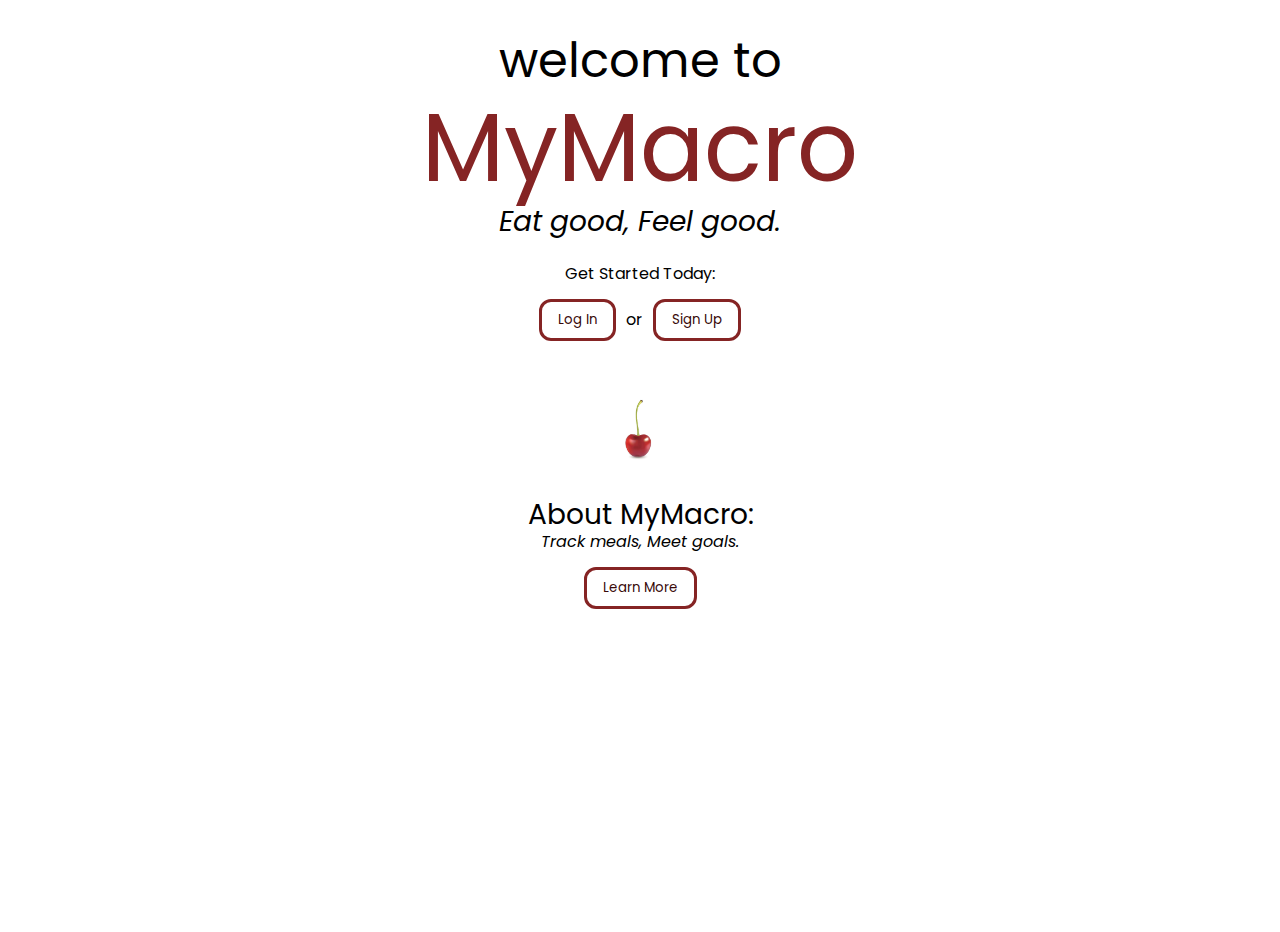
<file: MyMacro/index.html>
<!doctype html>

<html lang="en">
    <head>
        <meta charset="utf-8">
        <meta name="viewport" content="width=device-width, initial-scale=1.0">
        <title>MyMacro: Homepage</title>
        <link rel="stylesheet" href="styles.css">
        <link href="https://fonts.googleapis.com/css2?family=Poppins:wght@400;600&display=swap" rel="stylesheet">
    </head>

    <body>

        <header>
            <h1 class="welcome">welcome to <h1 class= "title">MyMacro</h1></h1>
            <h2><i>Eat good, Feel good.</i></h2>
            <br>
            <h3>Get Started Today:</h3>

        <nav>
            <ul>
                <li>
                    <a href="login.html">
                        <button type="button">Log In</button>
                    </a>
                </li>

                <p> or </p>

                <li>
                    <a href="register.html">
                        <button type="button">Sign Up</button>
                    </a>
                </li>
            </ul>
        </nav>
        </header>
<br><br>
    <main>
        <img src="cherry.jpg" alt="Cherry">
             <br>
       <h2>About MyMacro:</h2>
        <h3><i>Track meals, Meet goals.</i></h3>
       
        <a href="macros.html">
            <button type="button">Learn More</button>
        </a>

    </main>

</body>
</html>
</file>
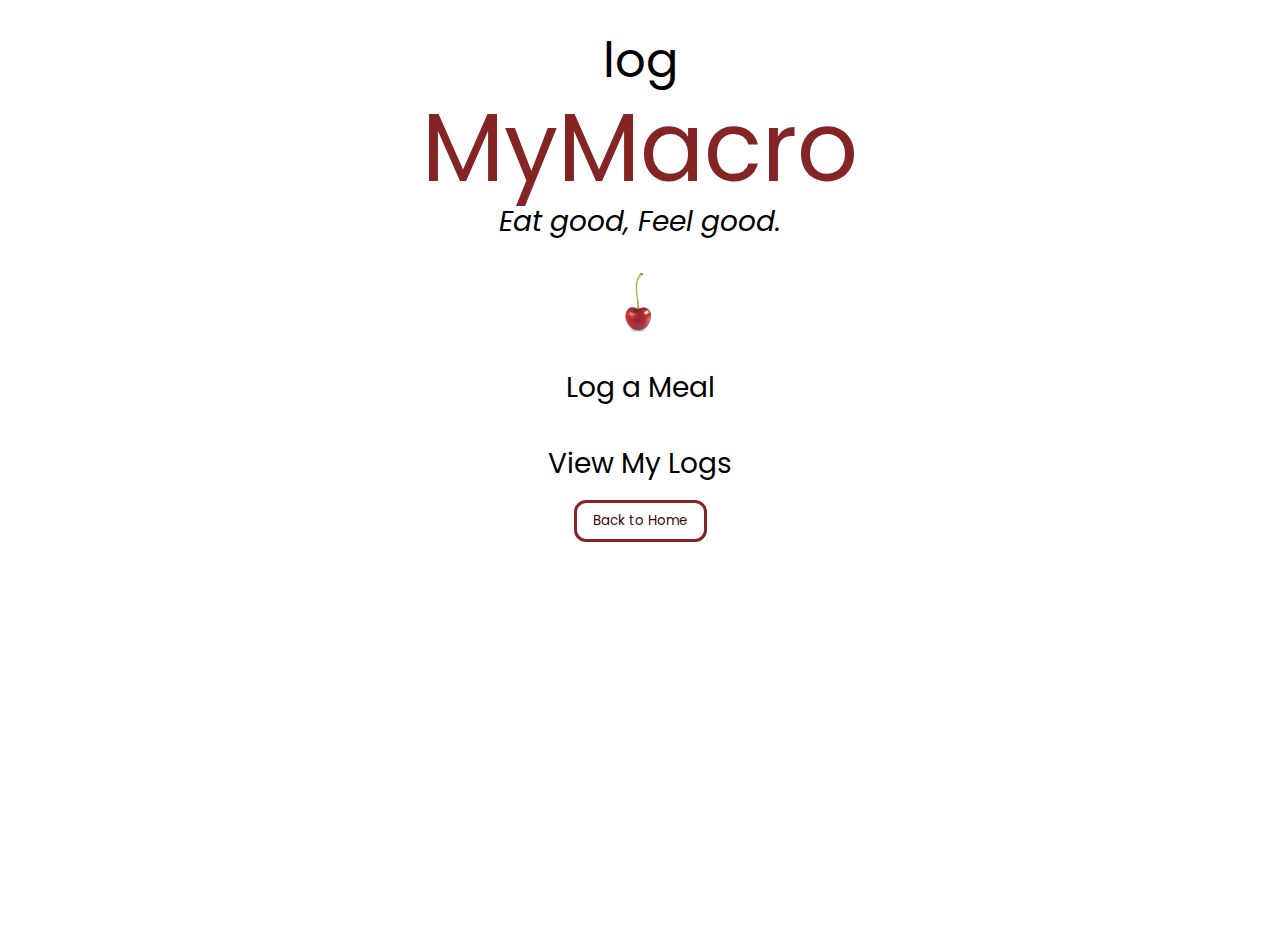
<file: MyMacro/log.html>
<!doctype html>

<html lang="en">
    <head>
        <meta charset="utf-8">
        <meta name="viewport" content="width=device-width, initial-scale=1.0">
        <title>MyMacro: Homepage</title>
        <link rel="stylesheet" href="styles.css">
        <link href="https://fonts.googleapis.com/css2?family=Poppins:wght@400;600&display=swap" rel="stylesheet">
    </head>

    <body>

        <header>
            <h1 class="welcome">log<h1 class= "title">MyMacro</h1></h1>
            <h2><i>Eat good, Feel good.</i></h2>
            <br>
        </header>
    <main>
        <img src="cherry.jpg" alt="Cherry">
             <br>
       <h2>Log a Meal</h2>
    <br>


        <h2>View My Logs</h2>
    <br>
       
        <a href="index.html">
            <button type="button">Back to Home</button>
        </a>

    </main>

</body>
</html>
</file>
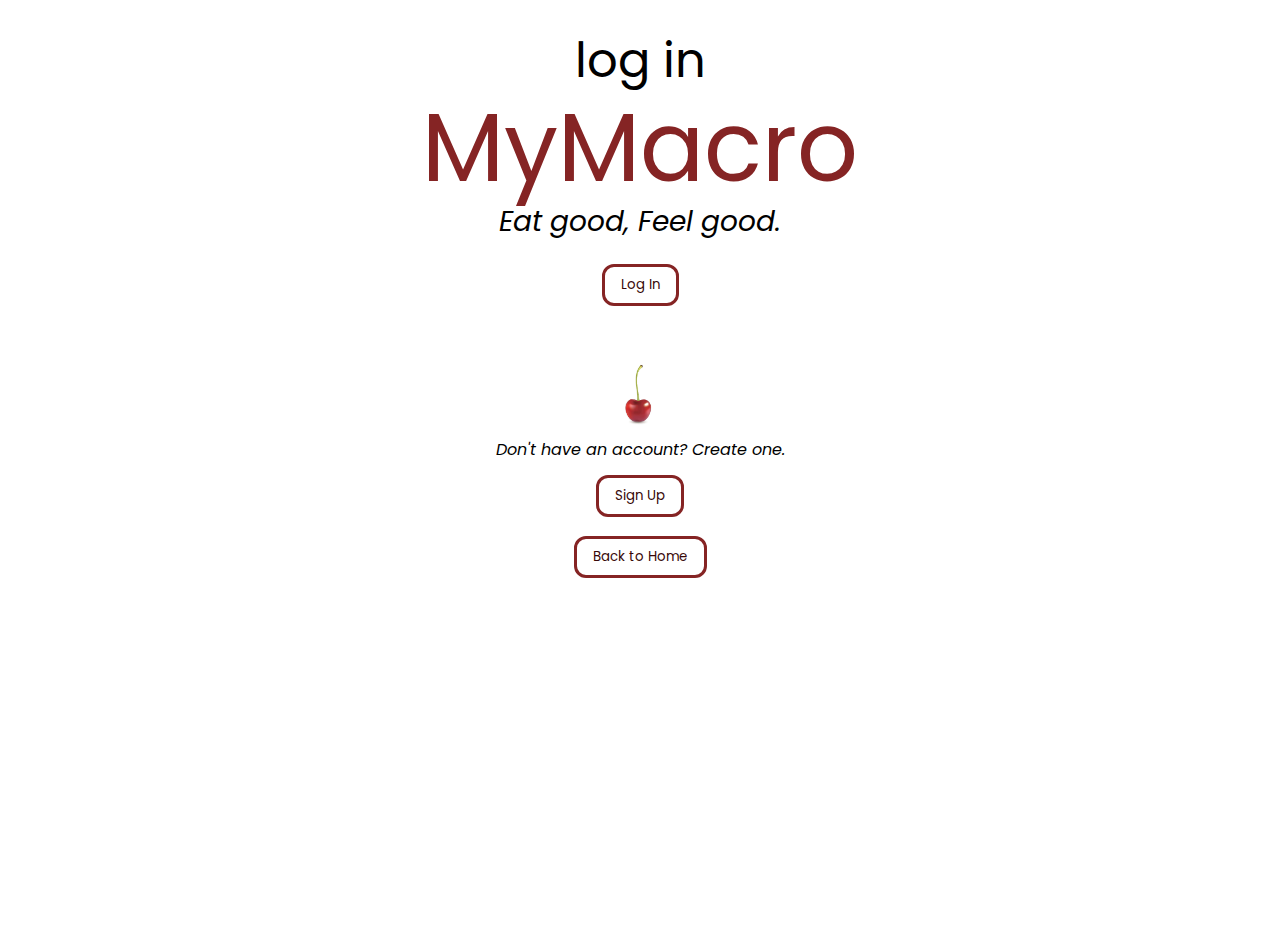
<file: MyMacro/login.html>
<!doctype html>

<html lang="en">
    <head>
        <meta charset="utf-8">
        <meta name="viewport" content="width=device-width, initial-scale=1.0">
        <title>MyMacro: Login</title>
        <link rel="stylesheet" href="styles.css">
        <link href="https://fonts.googleapis.com/css2?family=Poppins:wght@400;600&display=swap" rel="stylesheet">
    </head>

    <body>

        <header>
            <h1 class="welcome">log in<h1 class= "title">MyMacro</h1></h1>
            <h2><i>Eat good, Feel good.</i></h2>
<br>
        <nav>
            <ul>
                <li>
                    <a href="login.html">
                        <button type="button">Log In</button>
                    </a>
                </li>
            </ul>
        </nav>
        </header>
<br><br>
    <main>
        <img src="cherry.jpg" alt="Cherry">
             <br>
        <h3><i>Don't have an account? Create one.</i></h3>
       
        <a href="index.html">
            <button type="button">Sign Up</button>
        </a>
        <br><br>
        <a href="index.html">
            <button type="button">Back to Home</button>
        </a>

    </main>

</body>
</html>
</file>
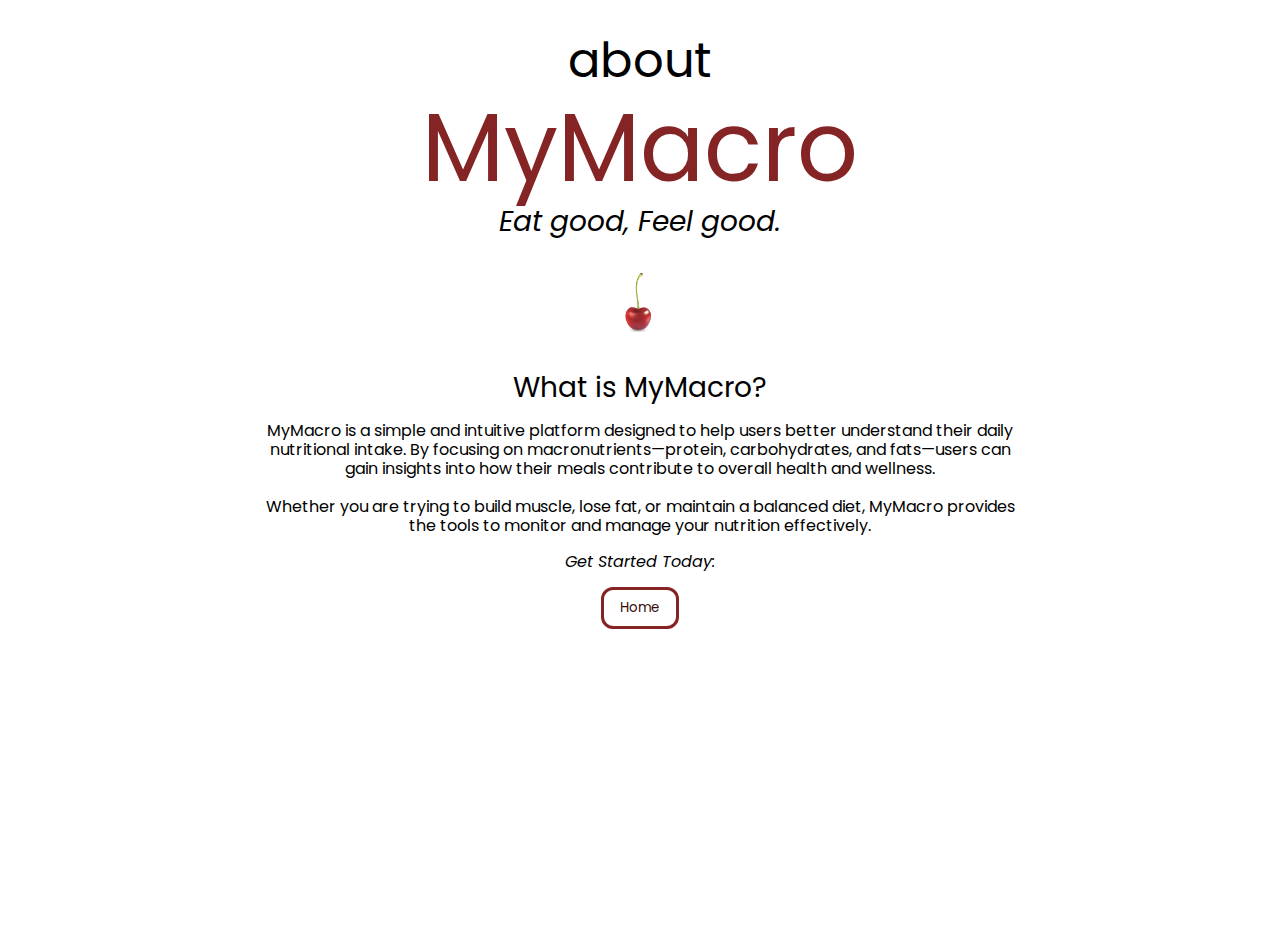
<file: MyMacro/macros.html>
<!doctype html>

<html lang="en">
    <head>
        <meta charset="utf-8">
        <meta name="viewport" content="width=device-width, initial-scale=1.0">
        <title>MyMacro: Homepage</title>
        <link rel="stylesheet" href="styles.css">
        <link href="https://fonts.googleapis.com/css2?family=Poppins:wght@400;600&display=swap" rel="stylesheet">
    </head>

    <body>

        <header>
            <h1 class="welcome">about<h1 class= "title">MyMacro</h1></h1>
            <h2><i>Eat good, Feel good.</i></h2>
            <br>
        </header>
    <main>
        <img src="cherry.jpg" alt="Cherry">
             <br>
       <h2>What is MyMacro?</h2>
        <p>
            MyMacro is a simple and intuitive platform designed to help 
            users better understand their daily nutritional intake. By 
            focusing on macronutrients—protein, carbohydrates, and fats—users 
            can gain insights into how their meals contribute to overall health 
            and wellness.
            <br><br>
            Whether you are trying to build muscle, lose fat, or 
            maintain a balanced diet, MyMacro provides the tools to monitor 
            and manage your nutrition effectively.
        <p>
       
       <h3><i>Get Started Today:</i></h3>
        <a href="index.html">
            <button type="button">Home</button>
        </a>

    </main>

</body>
</html>
</file>
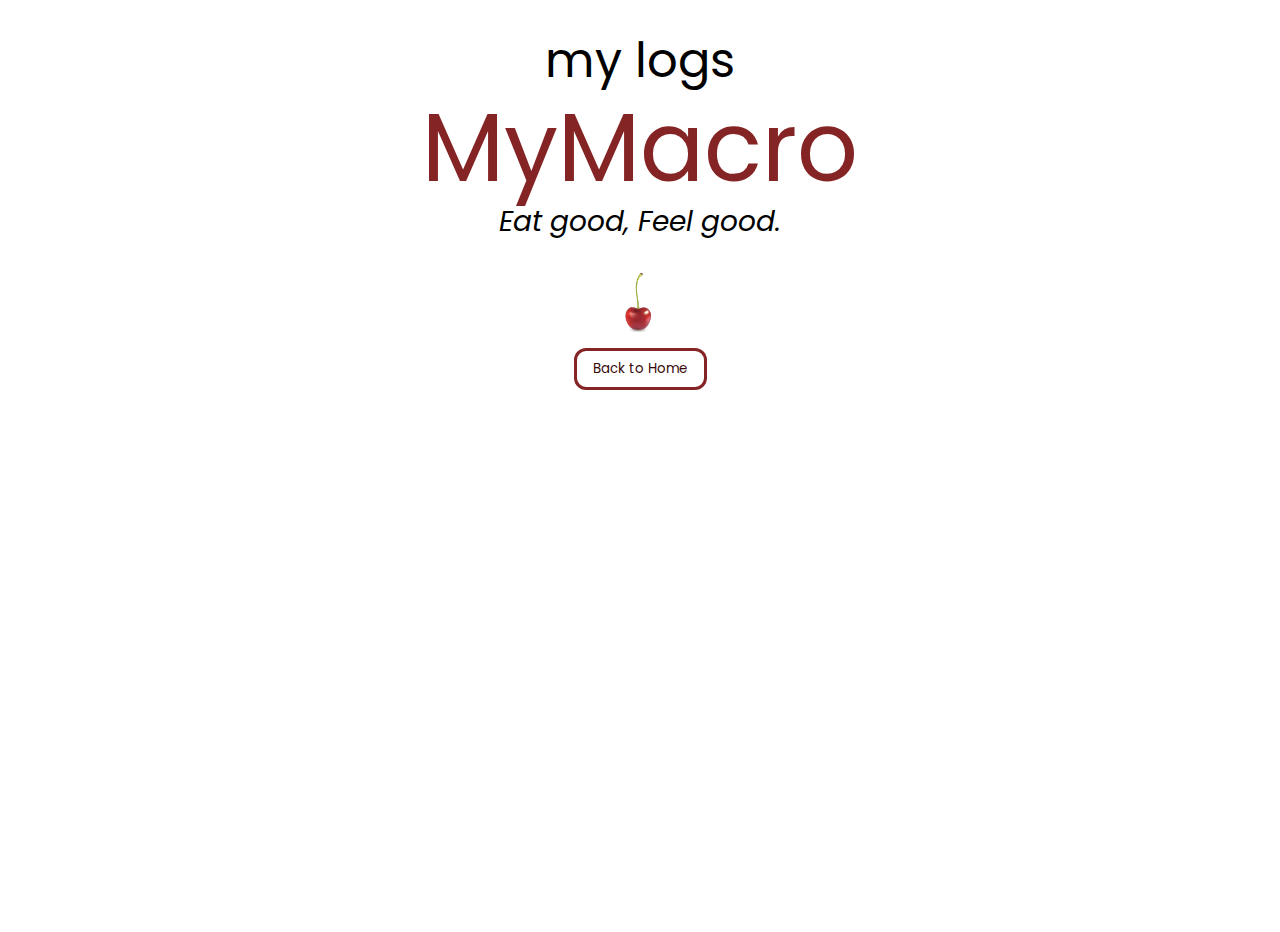
<file: MyMacro/mylogs.html>
<!doctype html>

<html lang="en">
    <head>
        <meta charset="utf-8">
        <meta name="viewport" content="width=device-width, initial-scale=1.0">
        <title>MyMacro: Homepage</title>
        <link rel="stylesheet" href="styles.css">
        <link href="https://fonts.googleapis.com/css2?family=Poppins:wght@400;600&display=swap" rel="stylesheet">
    </head>

    <body>

        <header>
            <h1 class="welcome">my logs<h1 class= "title">MyMacro</h1></h1>
            <h2><i>Eat good, Feel good.</i></h2>
            <br>
        </header>

        
    <main>
        <img src="cherry.jpg" alt="Cherry">
             <br>
       
        <a href="index.html">
            <button type="button">Back to Home</button>
        </a>

    </main>

</body>
</html>
</file>
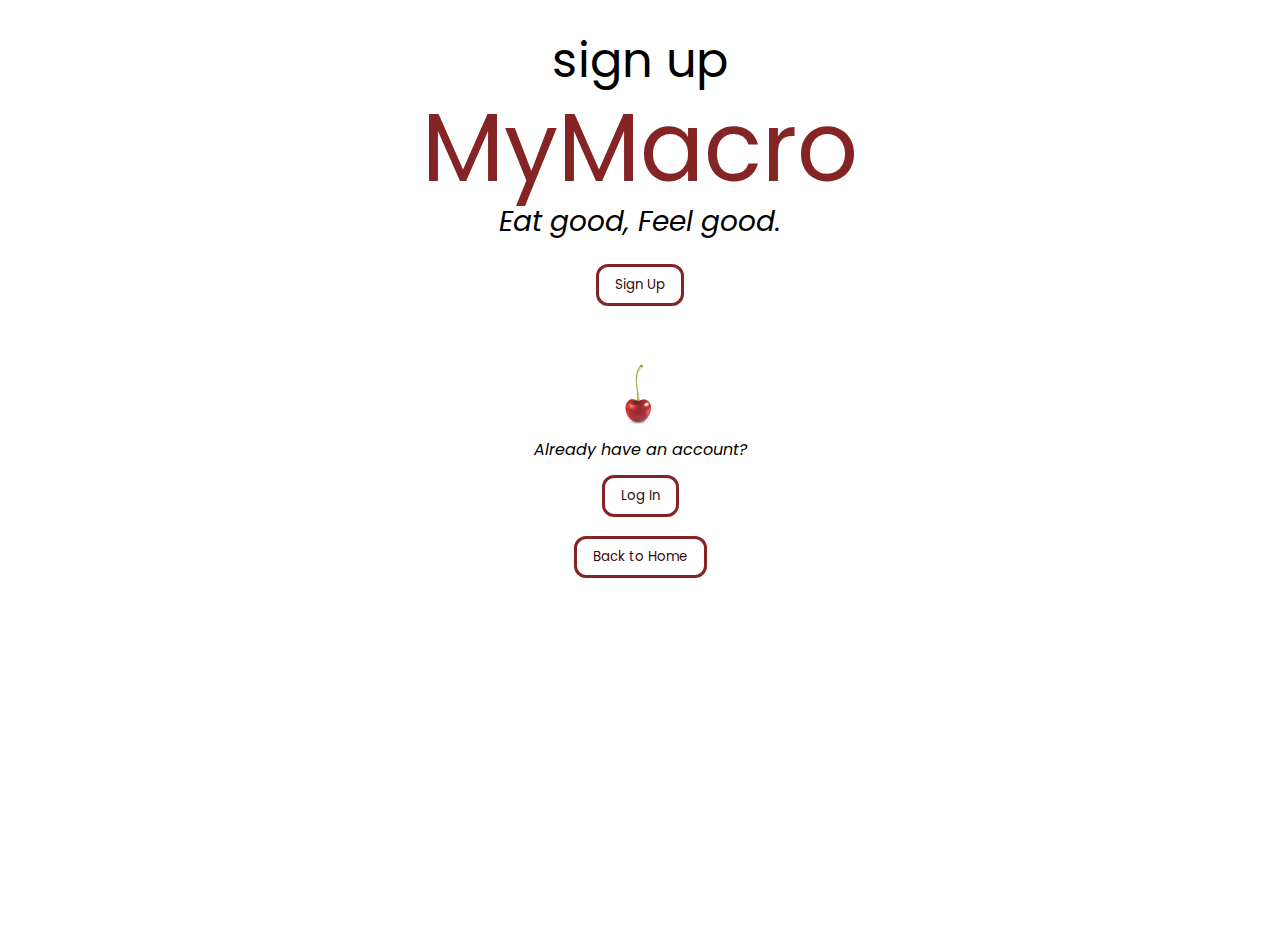
<file: MyMacro/register.html>
<!doctype html>

<html lang="en">
    <head>
        <meta charset="utf-8">
        <meta name="viewport" content="width=device-width, initial-scale=1.0">
        <title>MyMacro: Sign Up</title>
        <link rel="stylesheet" href="styles.css">
        <link href="https://fonts.googleapis.com/css2?family=Poppins:wght@400;600&display=swap" rel="stylesheet">
    </head>

    <body>

        <header>
            <h1 class="welcome">sign up<h1 class= "title">MyMacro</h1></h1>
            <h2><i>Eat good, Feel good.</i></h2>
<br>
        <nav>
            <ul>
                <li>
                    <a href="login.html">
                        <button type="button">Sign Up</button>
                    </a>
                </li>
            </ul>
        </nav>
        </header>
<br><br>
    <main>
        <img src="cherry.jpg" alt="Cherry">
             <br>
        <h3><i>Already have an account?</i></h3>
       
        <a href="index.html">
            <button type="button">Log In</button>
        </a>
        <br><br>
        <a href="index.html">
            <button type="button">Back to Home</button>
        </a>

    </main>

</body>
</html>
</file>
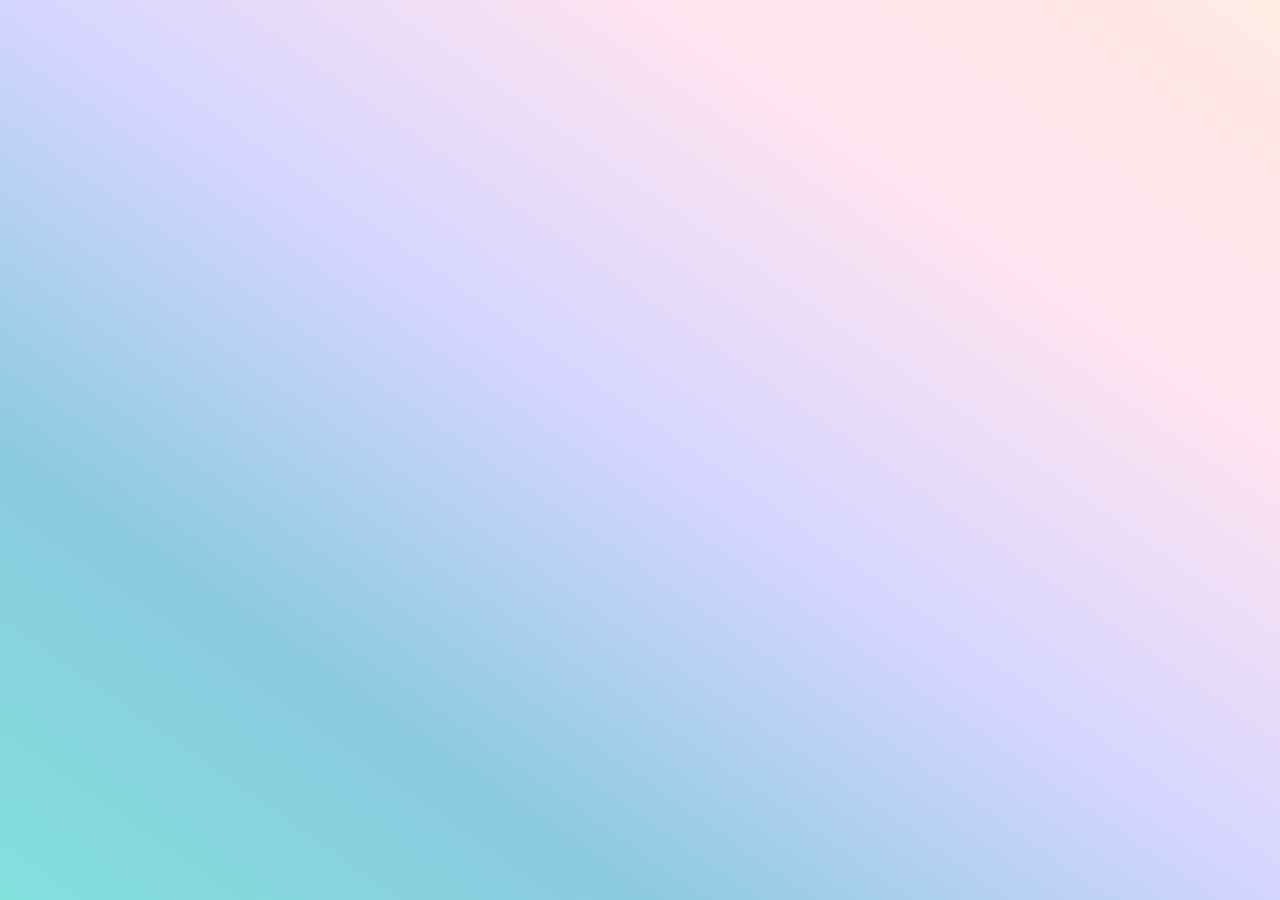
<file: Simplify/simplify.html>
<html lang="en">
    <head>
        <meta charset="utf-8">
        <meta name="viewport" content="width=device-width, initial-scale=1.0">
        <title>Simplify</title>
        <link rel="stylesheet" href="simplify.css">
        <link href="https://fonts.googleapis.com/css2?family=Lexend&display=swap" rel="stylesheet">
    </head>

    <body>

        <header>
            <h1>simplify</h1>
            <h3 id="introLabel">an ai-powered explainer</h3>
        </header>

<main id="mainContainer">
  <div id="startSection">
    <button id="startButton">start</button>
  </div>

  <div id="inputSection" style="display: none;">
    <h4>what can i help you understand?</h4>
  
  <div id="explain">
    <input type="text" id="topicInput" placeholder="Explain...">
    <button id="goButton">simplify</button>
  </div>
  
  </div>

  <!-- Hidden loading overlay -->
  <div id="loadingScreen" style="display: none;">
    <div class="spinner"></div>
    <h3>simplifying...</h3>
  </div>

  <div id="resultSection" style="display: none;">
    <h3>simplified explanation:</h3>
    <p id="explanationText"></p>
  </div>

</main>

  <script src="simplify.js"></script>
  
</body>
</html>
</file>
<file: MyMacro/styles.css>
body {
    font-family: 'Poppins', sans-serif;
    justify-content: center;
    align-items: center;
    height: 100vh;
    margin: 0;
}

nav {
    display: center;
    text-align: center;
    border-radius: 5px;  
    width: 30%;
    margin-left: 35%;
}

nav ul {
    list-style: none;           /* remove bullets */
    padding: 0;                 /* remove default padding */
    margin: 0;
    display: flex;              /* horizontal layout */
    align-items: center;
    justify-content: center;    /* center items inside nav */
    gap: 10px;                  /* space between buttons and "or" */
}

nav ul li {
    display: inline;            /* ensure li behaves inline */
}

nav ul p {
    margin: 0;                  /* remove extra spacing from "or" */
    line-height: 2;             /* vertically center "or" with buttons */
}

p {
    margin-right: 20%;
    margin-left: 20%;

}

h1,h2,h3,p, li, ul, main {
    text-align: center;
    font-family: 'Poppins', sans-serif;
    font-weight: normal;
    list-style-type: none;
    padding: 0;
    line-height: 1.2;             
}

.welcome {
    font-size: 300%;
    margin-bottom: 0;
    font-family: 'Poppins', sans-serif;
}

.title {
        color: rgb(133, 36, 36); 
        font-size: 600%;
        font-family: 'Poppins', sans-serif;
        margin-top: 0;
}

header h1 {
    font-size: 500%;
    margin-bottom: 0;
}

h2 {
    font-size: 175%;
    margin-bottom: 0;
}

header h2 {
    margin-top: 0;
}

h3 {
    font-size: 100%;
    margin-top: 0;
}

button {
    font-family: 'Poppins', sans-serif;
    font-weight: normal;
    background-color: transparent;   /* no fill */
    border: 3px solid rgb(133, 36, 36);           /* red outline */
    color: rgb(56, 8, 8);                      /* red text */
    border-radius: 12px;             /* rounded corners */
    padding: 8px 16px;               /* spacing inside button */
    cursor: pointer;
}

img {
    max-width: 80px;
    height: auto;    
    margin-top: 0;
}
</file>
<file: Simplify/simplify.css>
@keyframes fadeIn {
  from { opacity: 0; }
  to { opacity: 1; }
}
 
@keyframes fadeOut {
  from { opacity: 1; }
  to { opacity: 0; }
}

@keyframes spin {
  0% { transform: rotate(0deg); }
  100% { transform: rotate(360deg); }
}


/* Fade animation helper classes */
.fade-in {
  animation: fadeIn 1s ease forwards;
}

.fade-out {
  animation: fadeOut 0.8s ease forwards;
}

body {
  display: flex;                   /* make it a flex container */
  flex-direction: column;          /* keep elements stacked vertically */
  justify-content: flex-start;         /* center vertically */
  align-items: center;             /* center horizontally */
  min-height: 100vh;                   /* take full viewport height */
  margin: 0;
  text-align: center;
  
  font-family: 'Lexend', sans-serif;
  background: linear-gradient(to top right,
    #82e0dc,
    #8bcae0,
    #d4d5ff,
    #ffe3f0,
    #ffeae3);
}

 header {
  line-height: 0.2;
  margin-top: 300px;
}
 
main {
  margin-top: 10px;
  margin-bottom: 50px;
  text-align: center;
}
 
 header, main {
  opacity: 0;
  animation: fadeIn 1.5s ease-in forwards;
}


#mainContainer {
  min-height: 50px;
}

#inputSection {
  margin-top: -60px;
}

h1,h2,h3,h4,h5 {
  font-family: 'Lexend', sans-serif;
  text-align: center;
  color: black;
  justify-content: center;
  align-items: center;
}

h1 {
  font-size: 800%;
  letter-spacing: 2px;
}

h2 {
  font-size: 500%;
}

h3 {
  font-size: 200%;
}

h4 {
  font-size: 180%;
}

h5 {
  font-size: 50%;
}

button {
  background-color: black;
  color: white;
  padding-top: 10px;
  padding-bottom: 10px;
  padding-left: 20px;
  padding-right: 20px;
  border-radius: 30px;      /* rounded corners */
  border: none;             /* removes outline/border */
  outline: none;
  cursor: pointer;         /* pointer on hover */
  font-family: 'Lexend', sans-serif;
  font-size: 20px;
  transition: all 0.5s ease; /* smooth hover effect */
  opacity: 0;
  animation: fadeIn 1.5s ease-in 1s forwards;
}

button:hover {
  background-color: white;
  color: black;
}

input {
  padding-bottom: 8px;
  padding-top: 8px;
  padding-left: 20px;
  padding-right: 20px;
  border-radius: 30px;
  border: none;
  font-size: 18px;
  text-align: left;
  font-family: 'Lexend', sans-serif;
  width: 330px;
  height: 50px;
  background-color: white;
}

input:valid {
  background-color: white;
    }

input:focus {
  outline: none;
  background-color: white;
}


#goButton {
  margin-left: 10px;
  background-color: black;
  color: white;
  padding: 10px 20px;
  border-radius: 30px;
  border: none;
  outline: none;
  font-family: 'Lexend', sans-serif;
  font-size: 18px;
  cursor: pointer;
  transition: all 0.5s ease;
}

#goButton:hover {
  background-color: white;
  color: black;
}

/* Full-screen loading overlay */
#loadingScreen {
  position: fixed;
  top: 0;
  left: 0;
  width: 100%;
  height: 100%;
  background: linear-gradient(to top right,
    #82e0dc,
    #8bcae0,
    #d4d5ff,
    #ffe3f0,
    #ffeae3);
  display: flex;
  flex-direction: column;
  justify-content: center;
  align-items: center;
  z-index: 100;
  animation: fadeIn 0.5s ease forwards;
}

/* Spinner animation */
.spinner {
  border: 6px solid #f3f3f3;
  border-top: 6px solid black;
  border-radius: 50%;
  width: 60px;
  height: 60px;
  animation: spin 1s linear infinite;
  margin-bottom: 20px;
}

#resultSection {
  opacity: 0;
  text-align: center;
  max-width: 600px;
  margin-top: 20px;
  animation: fadeIn 1s ease forwards;
}

#explanationText {
  font-size: 18px;
  line-height: 1.5;
  color: black;
  margin-top: 10px;
}
</file>
